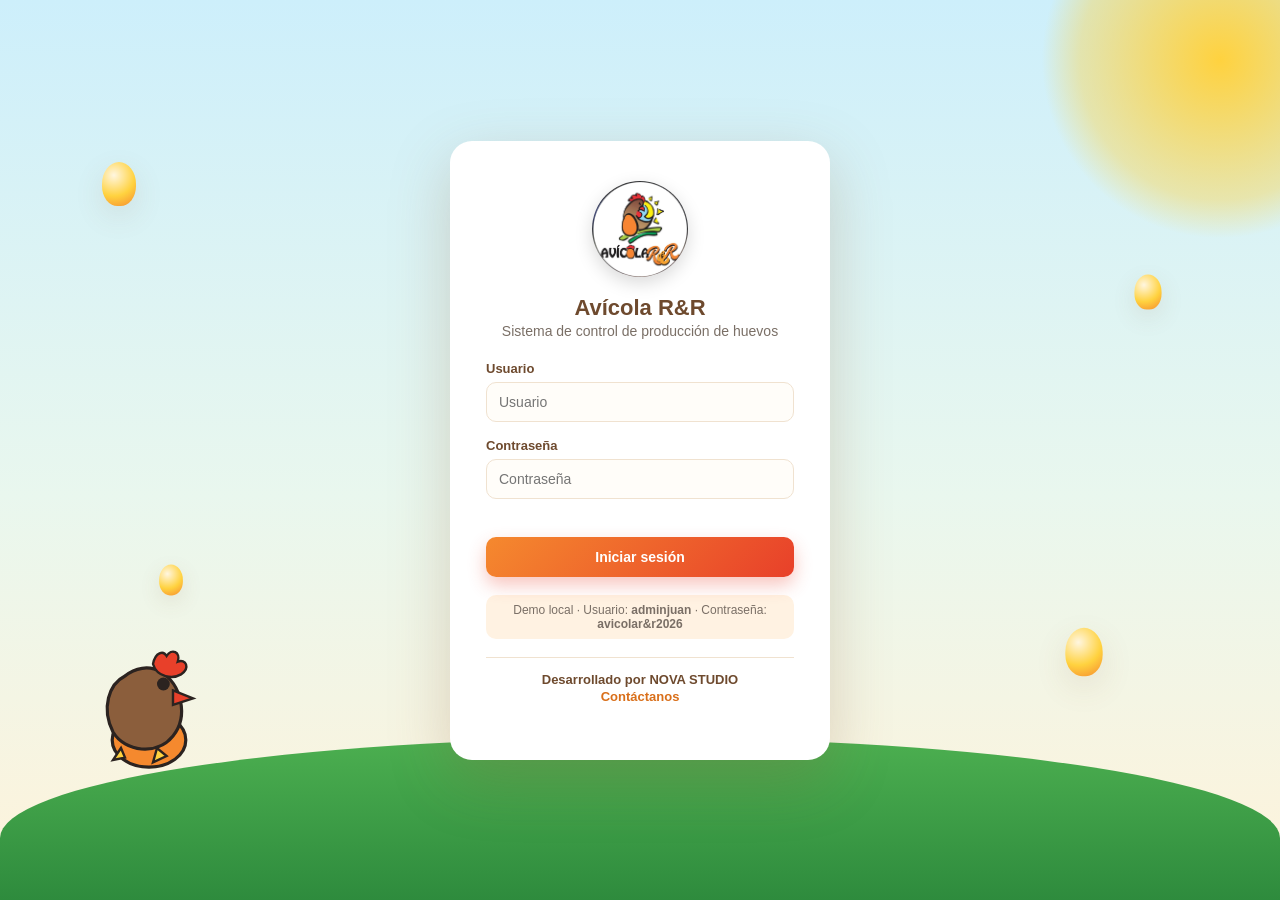
<file: index.html>
<!DOCTYPE html>
<html lang="es">
<head>
<meta charset="UTF-8" />
<meta name="viewport" content="width=device-width, initial-scale=1.0" />
<meta http-equiv="Cache-Control" content="no-cache, no-store, must-revalidate" />
<meta http-equiv="Pragma" content="no-cache" />
<meta http-equiv="Expires" content="0" />
<title>Avícola R&R | Iniciar sesión</title>
<link rel="icon" href="assets/logo.jpg" />
<link rel="stylesheet" href="css/style.css?v=4" />
</head>
<body>
  <div class="hero">
    <div class="hero-decor">
      <div class="sun"></div>
      <div class="cloud cloud-1"></div>
      <div class="cloud cloud-2"></div>
      <div class="cloud cloud-3"></div>

      <div class="egg-float egg-1"></div>
      <div class="egg-float egg-2"></div>
      <div class="egg-float egg-3"></div>
      <div class="egg-float egg-4"></div>

      <div id="feathers"></div>

      <div class="hen-wrap">
        <svg viewBox="0 0 200 200" width="100%" xmlns="http://www.w3.org/2000/svg">
          <ellipse cx="90" cy="140" rx="46" ry="34" fill="#f5892e" stroke="#2b2320" stroke-width="4"/>
          <path d="M60 60 C40 70 30 100 45 130 C60 155 100 160 120 135 C140 110 130 70 105 55 C90 46 72 50 60 60 Z" fill="#8b5e3c" stroke="#2b2320" stroke-width="4"/>
          <circle cx="108" cy="70" r="8" fill="#2b2320"/>
          <path d="M120 78 L145 88 L120 96 Z" fill="#e8402a" stroke="#2b2320" stroke-width="3"/>
          <path d="M95 45 C98 30 108 28 112 35 C118 25 130 30 126 42 C136 38 142 50 130 58 C120 64 100 62 95 45 Z" fill="#e8402a" stroke="#2b2320" stroke-width="3"/>
          <path d="M55 150 L45 165 L60 162 Z" fill="#ffd23f" stroke="#2b2320" stroke-width="3"/>
          <path d="M100 150 L95 168 L112 160 Z" fill="#ffd23f" stroke="#2b2320" stroke-width="3"/>
        </svg>
      </div>

      <div class="grass"></div>
    </div>

    <div class="login-card">
      <div class="card-scene">
        <div class="mini-sun"></div>
        <div class="mini-egg mini-egg-1"></div>
        <div class="mini-egg mini-egg-2"></div>
        <div class="mini-egg mini-egg-3"></div>
        <div class="mini-hen">
          <svg viewBox="0 0 200 200" width="100%" xmlns="http://www.w3.org/2000/svg">
            <ellipse cx="90" cy="140" rx="46" ry="34" fill="#f5892e" stroke="#2b2320" stroke-width="4"/>
            <path d="M60 60 C40 70 30 100 45 130 C60 155 100 160 120 135 C140 110 130 70 105 55 C90 46 72 50 60 60 Z" fill="#8b5e3c" stroke="#2b2320" stroke-width="4"/>
            <circle cx="108" cy="70" r="8" fill="#2b2320"/>
            <path d="M120 78 L145 88 L120 96 Z" fill="#e8402a" stroke="#2b2320" stroke-width="3"/>
            <path d="M95 45 C98 30 108 28 112 35 C118 25 130 30 126 42 C136 38 142 50 130 58 C120 64 100 62 95 45 Z" fill="#e8402a" stroke="#2b2320" stroke-width="3"/>
            <path d="M55 150 L45 165 L60 162 Z" fill="#ffd23f" stroke="#2b2320" stroke-width="3"/>
            <path d="M100 150 L95 168 L112 160 Z" fill="#ffd23f" stroke="#2b2320" stroke-width="3"/>
          </svg>
        </div>
        <div class="mini-grass"></div>
      </div>

      <img src="assets/logo.jpg" alt="Avícola R&R" class="login-logo" />
      <h1>Avícola R&R</h1>
      <p class="subtitle">Sistema de control de producción de huevos</p>

      <form id="loginForm">
        <div class="field">
          <label for="user">Usuario</label>
          <input type="text" id="user" autocomplete="username" placeholder="Usuario" required />
        </div>
        <div class="field">
          <label for="pass">Contraseña</label>
          <input type="password" id="pass" autocomplete="current-password" placeholder="Contraseña" required />
        </div>
        <div class="login-error" id="loginError"></div>
        <button type="submit" class="btn btn-primary">Iniciar sesión</button>
      </form>

      <div class="demo-hint">
        Demo local · Usuario: <strong>adminjuan</strong> · Contraseña: <strong>avicolar&amp;r2026</strong>
      </div>

      <footer class="app-footer login-footer">
        <div class="footer-credit">Desarrollado por <strong>NOVA STUDIO</strong></div>
        <a class="footer-link" href="https://wa.me/573193034610" target="_blank" rel="noopener">Contáctanos</a>
      </footer>
    </div>
  </div>

  <script src="js/data.js?v=4"></script>
  <script>
    // feathers de fondo
    const featherContainer = document.getElementById('feathers');
    const featherEmojis = ['🪶'];
    for (let i = 0; i < 10; i++) {
      const f = document.createElement('div');
      f.className = 'feather';
      f.textContent = featherEmojis[0];
      f.style.left = Math.random() * 100 + 'vw';
      f.style.animationDuration = (8 + Math.random() * 10) + 's';
      f.style.animationDelay = (Math.random() * 10) + 's';
      f.style.fontSize = (16 + Math.random() * 14) + 'px';
      featherContainer.appendChild(f);
    }

    const form = document.getElementById('loginForm');
    const errorBox = document.getElementById('loginError');

    // si ya hay sesión activa, ir directo al dashboard
    if (sessionStorage.getItem('avicola_session')) {
      window.location.href = 'dashboard.html';
    }

    form.addEventListener('submit', (e) => {
      e.preventDefault();
      const user = document.getElementById('user').value.trim();
      const pass = document.getElementById('pass').value;

      if (user === 'adminjuan' && pass === 'avicolar&r2026') {
        sessionStorage.setItem('avicola_session', JSON.stringify({ nombre: 'Juan', usuario: user }));
        window.location.href = 'dashboard.html';
      } else {
        errorBox.textContent = 'Usuario o contraseña incorrectos.';
      }
    });
  </script>
</body>
</html>
</file>
<file: css/style.css>
:root {
  --color-primary: #f5892e;
  --color-primary-dark: #d96f1a;
  --color-red: #e8402a;
  --color-brown: #8b5e3c;
  --color-brown-dark: #6e4a2e;
  --color-yellow: #ffd23f;
  --color-blue: #8fd3e8;
  --color-green: #4caf50;
  --color-green-dark: #2e8b3d;
  --color-bg: #fff8ee;
  --color-card: #ffffff;
  --color-text: #2b2320;
  --color-text-muted: #7a6f66;
  --color-border: #f0e2d0;
  --shadow-soft: 0 10px 30px rgba(139, 94, 60, 0.12);
  --radius: 16px;
}

* {
  box-sizing: border-box;
}

body {
  margin: 0;
  font-family: "Segoe UI", Roboto, Arial, sans-serif;
  background: var(--color-bg);
  color: var(--color-text);
}

img {
  max-width: 100%;
}

button {
  font-family: inherit;
  cursor: pointer;
}

/* ---------- LOGIN / HERO ---------- */

.hero {
  position: relative;
  min-height: 100vh;
  overflow: hidden;
  display: flex;
  align-items: center;
  justify-content: center;
  background: linear-gradient(180deg, #cdeffb 0%, #e9f7ee 55%, #fff3da 100%);
}

.sun {
  position: absolute;
  top: -120px;
  right: -120px;
  width: 360px;
  height: 360px;
  border-radius: 50%;
  background: radial-gradient(circle, var(--color-yellow) 0%, rgba(255, 210, 63, 0.4) 55%, transparent 70%);
  animation: pulse 6s ease-in-out infinite;
}

@keyframes pulse {
  0%, 100% { transform: scale(1); opacity: 0.9; }
  50% { transform: scale(1.08); opacity: 1; }
}

.cloud {
  position: absolute;
  background: #ffffff;
  border-radius: 50px;
  opacity: 0.85;
  filter: blur(0.5px);
}
.cloud::before, .cloud::after {
  content: "";
  position: absolute;
  background: #ffffff;
  border-radius: 50%;
}
.cloud-1 { width: 120px; height: 40px; top: 12%; left: -150px; animation: drift 26s linear infinite; }
.cloud-1::before { width: 60px; height: 60px; top: -28px; left: 15px; }
.cloud-1::after { width: 50px; height: 50px; top: -20px; left: 60px; }
.cloud-2 { width: 90px; height: 32px; top: 26%; left: -150px; animation: drift 34s linear infinite; animation-delay: -10s; }
.cloud-2::before { width: 46px; height: 46px; top: -20px; left: 10px; }
.cloud-2::after { width: 40px; height: 40px; top: -16px; left: 46px; }
.cloud-3 { width: 100px; height: 34px; top: 8%; left: -150px; animation: drift 30s linear infinite; animation-delay: -20s; }
.cloud-3::before { width: 50px; height: 50px; top: -22px; left: 12px; }
.cloud-3::after { width: 44px; height: 44px; top: -18px; left: 50px; }

@keyframes drift {
  from { transform: translateX(0); }
  to { transform: translateX(140vw); }
}

.grass {
  position: absolute;
  left: 0;
  right: 0;
  bottom: 0;
  height: 18vh;
  background: linear-gradient(180deg, var(--color-green) 0%, var(--color-green-dark) 100%);
  border-radius: 50% 50% 0 0 / 100px 100px 0 0;
}

.feather {
  position: absolute;
  top: -40px;
  font-size: 22px;
  animation: fall linear infinite;
  opacity: 0.85;
}

@keyframes fall {
  0% { transform: translateY(0) rotate(0deg); opacity: 0.9; }
  100% { transform: translateY(110vh) rotate(360deg); opacity: 0.2; }
}

.egg-float {
  position: absolute;
  width: 34px;
  height: 44px;
  border-radius: 50% 50% 45% 45%;
  background: radial-gradient(circle at 35% 30%, #fff6e0, var(--color-yellow) 55%, var(--color-primary) 100%);
  box-shadow: var(--shadow-soft);
  animation: bob 5s ease-in-out infinite;
}
.egg-1 { top: 18%; left: 8%; animation-delay: 0s; }
.egg-2 { top: 62%; left: 12%; animation-delay: 1.2s; transform: scale(0.7); }
.egg-3 { top: 30%; right: 9%; animation-delay: 0.6s; transform: scale(0.8); }
.egg-4 { top: 70%; right: 14%; animation-delay: 1.8s; transform: scale(1.1); }

@keyframes bob {
  0%, 100% { transform: translateY(0) scale(1); }
  50% { transform: translateY(-18px) scale(1.03); }
}

.hen-wrap {
  position: absolute;
  bottom: 12vh;
  left: 6%;
  width: 160px;
  animation: bobHen 3.4s ease-in-out infinite;
}
@keyframes bobHen {
  0%, 100% { transform: translateY(0) rotate(-2deg); }
  50% { transform: translateY(-10px) rotate(2deg); }
}

.login-card {
  position: relative;
  z-index: 5;
  background: var(--color-card);
  padding: 40px 36px 32px;
  border-radius: 22px;
  box-shadow: 0 20px 60px rgba(139, 94, 60, 0.25);
  width: 100%;
  max-width: 380px;
  text-align: center;
  overflow: hidden;
}

/* Mini escena animada embebida en la tarjeta (solo se activa en móvil) */
.card-scene {
  display: none;
}

.login-logo {
  width: 96px;
  height: 96px;
  border-radius: 50%;
  object-fit: cover;
  box-shadow: 0 6px 18px rgba(0,0,0,0.15);
  margin-bottom: 10px;
  animation: logoPop 0.6s ease;
}
@keyframes logoPop {
  0% { transform: scale(0.6); opacity: 0; }
  100% { transform: scale(1); opacity: 1; }
}

.login-card h1 {
  font-size: 22px;
  margin: 4px 0 2px;
  color: var(--color-brown-dark);
}
.login-card p.subtitle {
  margin: 0 0 22px;
  color: var(--color-text-muted);
  font-size: 14px;
}

.field {
  text-align: left;
  margin-bottom: 16px;
}
.field label {
  display: block;
  font-size: 13px;
  font-weight: 600;
  margin-bottom: 6px;
  color: var(--color-brown-dark);
}
.field input, .field select {
  width: 100%;
  padding: 11px 12px;
  border-radius: 10px;
  border: 1.5px solid var(--color-border);
  font-size: 14px;
  background: #fffdf9;
  transition: border-color 0.2s;
}
.field input:focus, .field select:focus {
  outline: none;
  border-color: var(--color-primary);
}

.btn {
  display: inline-flex;
  align-items: center;
  justify-content: center;
  gap: 8px;
  border: none;
  border-radius: 10px;
  padding: 12px 18px;
  font-weight: 600;
  font-size: 14px;
  transition: transform 0.15s, box-shadow 0.15s, background 0.2s;
}
.btn:active { transform: translateY(1px); }

.btn-primary {
  background: linear-gradient(135deg, var(--color-primary), var(--color-red));
  color: white;
  width: 100%;
  box-shadow: 0 8px 18px rgba(232, 64, 42, 0.3);
}
.btn-primary:hover { box-shadow: 0 10px 22px rgba(232, 64, 42, 0.4); }

.btn-secondary {
  background: #fff2e2;
  color: var(--color-primary-dark);
  border: 1.5px solid #ffdcb0;
}
.btn-secondary:hover { background: #ffe6c7; }

.btn-danger {
  background: #fdecea;
  color: var(--color-red);
  border: 1.5px solid #f6c8c1;
}

.btn-whatsapp {
  background: linear-gradient(135deg, #25d366, #128c7e);
  color: #fff;
  box-shadow: 0 8px 18px rgba(37, 211, 102, 0.32);
}
.btn-whatsapp:hover { box-shadow: 0 10px 22px rgba(37, 211, 102, 0.42); }

/* ---------- Footer NOVA STUDIO ---------- */
.app-footer {
  text-align: center;
  padding: 18px 10px 24px;
  font-size: 13px;
  color: var(--color-text-muted);
}
.footer-credit {
  font-weight: 700;
  color: var(--color-brown-dark);
  margin-bottom: 2px;
}
.footer-link {
  color: var(--color-primary-dark);
  font-weight: 700;
  text-decoration: none;
}
.footer-link:hover { text-decoration: underline; }

.login-footer {
  margin-top: 18px;
  padding-top: 14px;
  border-top: 1px solid var(--color-border);
}

/* ---------- Toast genérico (Ajustes, Registros) ---------- */
.app-toast {
  margin-top: 16px;
  background: #eaf7ec;
  color: var(--color-green-dark);
  border-radius: 10px;
  padding: 10px 14px;
  font-weight: 600;
  font-size: 14px;
  opacity: 0;
  transform: translateY(6px);
  transition: opacity 0.25s, transform 0.25s;
  pointer-events: none;
}
.app-toast.show {
  opacity: 1;
  transform: translateY(0);
}

.login-error {
  color: var(--color-red);
  font-size: 13px;
  min-height: 18px;
  margin-top: -6px;
  margin-bottom: 10px;
}

.demo-hint {
  margin-top: 18px;
  font-size: 12px;
  color: var(--color-text-muted);
  background: #fff2e2;
  border-radius: 10px;
  padding: 8px 10px;
}

/* ---------- DASHBOARD ---------- */

.app-shell {
  min-height: 100vh;
  display: flex;
}

.sidebar {
  width: 220px;
  background: linear-gradient(180deg, var(--color-brown-dark), var(--color-brown));
  color: #fff8ee;
  display: flex;
  flex-direction: column;
  padding: 22px 16px;
  flex-shrink: 0;
  position: relative;
}

.sidebar-top {
  display: flex;
  align-items: center;
  justify-content: space-between;
}

.sidebar .brand {
  display: flex;
  align-items: center;
  gap: 10px;
  margin-bottom: 30px;
}
.sidebar .brand img {
  width: 46px;
  height: 46px;
  border-radius: 50%;
  object-fit: cover;
}
.sidebar .brand span {
  font-weight: 700;
  font-size: 15px;
  line-height: 1.2;
}

.hamburger {
  display: none;
  background: rgba(255,255,255,0.12);
  border: none;
  color: #fff8ee;
  font-size: 20px;
  line-height: 1;
  padding: 8px 12px;
  border-radius: 8px;
}

.nav-links {
  display: flex;
  flex-direction: column;
  flex: 1;
}

.nav-item {
  display: flex;
  align-items: center;
  gap: 10px;
  padding: 11px 14px;
  border-radius: 10px;
  color: #ffe9cf;
  text-decoration: none;
  font-size: 14px;
  font-weight: 600;
  margin-bottom: 6px;
  background: transparent;
  border: none;
  width: 100%;
  text-align: left;
}
.nav-item:hover { background: rgba(255,255,255,0.08); }
.nav-item.active { background: var(--color-primary); color: #fff; }

.sidebar-footer {
  margin-top: auto;
}

.main {
  flex: 1;
  min-width: 0;
  display: flex;
  flex-direction: column;
}

.topbar {
  background: var(--color-card);
  border-bottom: 1px solid var(--color-border);
  padding: 16px 28px;
  display: flex;
  align-items: center;
  justify-content: space-between;
}
.topbar h2 {
  margin: 0;
  font-size: 19px;
  color: var(--color-brown-dark);
}
.welcome {
  font-size: 14px;
  color: var(--color-text-muted);
}
.welcome strong { color: var(--color-primary-dark); }

.content {
  padding: 26px 28px 40px;
  flex: 1;
}

.toolbar {
  display: flex;
  justify-content: space-between;
  align-items: center;
  flex-wrap: wrap;
  gap: 12px;
  margin-bottom: 18px;
}

.card {
  background: var(--color-card);
  border-radius: var(--radius);
  box-shadow: var(--shadow-soft);
  padding: 20px;
}

.stat-grid {
  display: grid;
  grid-template-columns: repeat(auto-fit, minmax(170px, 1fr));
  gap: 16px;
  margin-bottom: 22px;
}
.stat-card {
  background: var(--color-card);
  border-radius: var(--radius);
  padding: 18px 20px;
  box-shadow: var(--shadow-soft);
  border-left: 5px solid var(--color-primary);
}
.stat-card.blue { border-left-color: var(--color-blue); }
.stat-card.green { border-left-color: var(--color-green); }
.stat-card.red { border-left-color: var(--color-red); }
.stat-card .label {
  font-size: 12.5px;
  color: var(--color-text-muted);
  font-weight: 600;
  text-transform: uppercase;
  letter-spacing: 0.4px;
}
.stat-card .value {
  font-size: 26px;
  font-weight: 700;
  color: var(--color-brown-dark);
  margin-top: 4px;
}

table {
  width: 100%;
  border-collapse: collapse;
  font-size: 13.5px;
}
thead th {
  text-align: left;
  padding: 10px 12px;
  background: #fff3e2;
  color: var(--color-brown-dark);
  font-weight: 700;
  position: sticky;
  top: 0;
}
tbody td {
  padding: 10px 12px;
  border-bottom: 1px solid var(--color-border);
}
tbody tr:hover { background: #fffaf2; }

.badge {
  display: inline-block;
  padding: 3px 10px;
  border-radius: 999px;
  font-size: 12px;
  font-weight: 700;
  background: #fff2e2;
  color: var(--color-primary-dark);
}
.badge.baja { background: #fdecea; color: var(--color-red); }
.badge.neto { background: #eaf7ec; color: var(--color-green-dark); }

.icon-btn {
  border: none;
  background: transparent;
  cursor: pointer;
  font-size: 15px;
  padding: 4px 6px;
  border-radius: 6px;
}
.icon-btn:hover { background: #f2e9dd; }

.table-wrap {
  overflow-x: auto;
  max-height: 460px;
  overflow-y: auto;
}

/* modal */
.modal-overlay {
  position: fixed;
  inset: 0;
  background: rgba(43, 35, 32, 0.45);
  display: flex;
  align-items: center;
  justify-content: center;
  z-index: 50;
  padding: 20px;
}
.modal-overlay.hidden { display: none; }

.modal {
  background: var(--color-card);
  border-radius: 18px;
  padding: 26px 28px;
  width: 100%;
  max-width: 520px;
  max-height: 90vh;
  overflow-y: auto;
  box-shadow: 0 20px 60px rgba(0,0,0,0.25);
  animation: modalIn 0.2s ease;
}
@keyframes modalIn {
  from { transform: translateY(14px); opacity: 0; }
  to { transform: translateY(0); opacity: 1; }
}

.modal h3 {
  margin-top: 0;
  color: var(--color-brown-dark);
}

.form-grid {
  display: grid;
  grid-template-columns: 1fr 1fr;
  gap: 14px;
}
.form-grid .full { grid-column: 1 / -1; }

.section-title {
  font-size: 12.5px;
  font-weight: 700;
  text-transform: uppercase;
  color: var(--color-text-muted);
  letter-spacing: 0.5px;
  margin: 18px 0 8px;
}

.modal-actions {
  display: flex;
  justify-content: flex-end;
  gap: 10px;
  margin-top: 22px;
}

/* ---------- Dropdown personalizado (reemplaza el <select> nativo) ---------- */
.custom-select-wrap {
  position: relative;
}
.custom-select-trigger {
  width: 100%;
  display: flex;
  align-items: center;
  justify-content: space-between;
  gap: 8px;
  padding: 11px 12px;
  border-radius: 10px;
  border: 1.5px solid var(--color-border);
  background: #fffdf9;
  font-size: 14px;
  color: var(--color-text);
  text-align: left;
}
.custom-select-trigger:hover,
.custom-select-trigger.open {
  border-color: var(--color-primary);
}
.custom-select-trigger .chevron {
  color: var(--color-text-muted);
  transition: transform 0.15s;
}
.custom-select-trigger.open .chevron {
  transform: rotate(180deg);
}
.custom-select-panel {
  display: none;
  position: absolute;
  top: calc(100% + 6px);
  left: 0;
  right: 0;
  background: #fffdf9;
  border: 1.5px solid var(--color-border);
  border-radius: 12px;
  box-shadow: 0 14px 30px rgba(139, 94, 60, 0.22);
  z-index: 70;
  max-height: 260px;
  overflow-y: auto;
  padding: 6px;
}
.custom-select-panel.open {
  display: block;
}
.custom-select-option {
  padding: 10px 12px;
  border-radius: 8px;
  cursor: pointer;
  font-size: 14px;
  color: var(--color-text);
}
.custom-select-option:hover {
  background: #fff2e2;
}
.custom-select-option.active {
  background: var(--color-primary);
  color: #fff;
  font-weight: 700;
}

.filters-row {
  display: flex;
  gap: 12px;
  flex-wrap: wrap;
  align-items: end;
  margin-bottom: 18px;
}
.filters-row .field { margin-bottom: 0; min-width: 160px; }

.chart-bars {
  display: flex;
  align-items: flex-end;
  gap: 14px;
  height: 200px;
  padding: 10px 6px 0;
}
.chart-col {
  flex: 1;
  display: flex;
  flex-direction: column;
  align-items: center;
  justify-content: flex-end;
  gap: 6px;
  height: 100%;
}
.chart-bar {
  width: 100%;
  max-width: 46px;
  border-radius: 8px 8px 0 0;
  background: linear-gradient(180deg, var(--color-yellow), var(--color-primary));
  transition: height 0.4s ease;
}
.chart-col .val { font-size: 12px; font-weight: 700; color: var(--color-brown-dark); }
.chart-col .lbl { font-size: 11.5px; color: var(--color-text-muted); }

.empty-state {
  text-align: center;
  padding: 30px 10px;
  color: var(--color-text-muted);
  font-size: 14px;
}

@media (max-width: 600px) {
  /* En móvil ocultamos la animación de fondo (se desbordaba fuera de la tarjeta)
     y mostramos una versión compacta dentro del login. */
  .hero-decor { display: none; }
  .hero {
    padding: 24px 16px;
    align-items: center;
  }

  .card-scene {
    display: block;
    position: relative;
    height: 130px;
    overflow: hidden;
    margin: -40px -36px 18px;
    background: linear-gradient(180deg, #cdeffb 0%, #e9f7ee 65%, #fff3da 100%);
  }

  .mini-sun {
    position: absolute;
    top: -50px;
    right: -40px;
    width: 130px;
    height: 130px;
    border-radius: 50%;
    background: radial-gradient(circle, var(--color-yellow) 0%, rgba(255, 210, 63, 0.4) 55%, transparent 70%);
    animation: pulse 6s ease-in-out infinite;
  }

  .mini-egg {
    position: absolute;
    width: 18px;
    height: 24px;
    border-radius: 50% 50% 45% 45%;
    background: radial-gradient(circle at 35% 30%, #fff6e0, var(--color-yellow) 55%, var(--color-primary) 100%);
    box-shadow: 0 4px 10px rgba(139, 94, 60, 0.2);
    animation: bob 5s ease-in-out infinite;
  }
  .mini-egg-1 { top: 18px; left: 20px; animation-delay: 0s; }
  .mini-egg-2 { top: 40px; left: 60%; transform: scale(0.8); animation-delay: 1s; }
  .mini-egg-3 { top: 15px; right: 40px; transform: scale(0.7); animation-delay: 2s; }

  .mini-hen {
    position: absolute;
    width: 90px;
    left: 12px;
    bottom: 14px;
    animation: bobHen 3.4s ease-in-out infinite;
  }

  .mini-grass {
    position: absolute;
    left: 0;
    right: 0;
    bottom: 0;
    height: 22px;
    background: linear-gradient(180deg, var(--color-green) 0%, var(--color-green-dark) 100%);
    border-radius: 50% 50% 0 0 / 14px 14px 0 0;
  }

  .login-card { padding: 0 24px 28px; }
  .login-logo { margin-top: 16px; }
}

@media (max-width: 820px) {
  .app-shell { flex-direction: column; }
  .sidebar {
    width: 100%;
    padding: 10px 16px;
  }
  .sidebar .brand { margin-bottom: 0; }
  .hamburger { display: block; }

  .nav-links {
    display: none;
    position: absolute;
    top: 100%;
    left: 0;
    right: 0;
    background: linear-gradient(180deg, var(--color-brown-dark), var(--color-brown));
    padding: 10px 16px 16px;
    z-index: 60;
    box-shadow: 0 14px 24px rgba(0,0,0,0.25);
    border-radius: 0 0 14px 14px;
  }
  .nav-links.open { display: flex; }
  .sidebar-footer { margin-top: 6px; }

  .form-grid { grid-template-columns: 1fr; }
  .content { padding: 18px 16px 32px; }
  .topbar { padding: 14px 16px; flex-wrap: wrap; gap: 4px; }

  .filters-row { flex-direction: column; align-items: stretch; }
  .filters-row .field { min-width: 0; }
  #btnExportar { margin-left: 0 !important; width: 100%; }
}

/* ---------- Vista Registros simplificada ---------- */
.registro-entry {
  max-width: 520px;
  margin: 10px auto 0;
  text-align: center;
  position: relative;
}
.registro-entry-logo {
  width: 72px;
  height: 72px;
  border-radius: 50%;
  object-fit: cover;
  box-shadow: var(--shadow-soft);
  margin-bottom: 12px;
}
.registro-entry h3 {
  color: var(--color-brown-dark);
  margin: 0 0 8px;
}
.registro-entry p {
  color: var(--color-text-muted);
  font-size: 14px;
  margin: 0 0 20px;
}
.registro-toast {
  margin-top: 16px;
  background: #eaf7ec;
  color: var(--color-green-dark);
  border-radius: 10px;
  padding: 10px 14px;
  font-weight: 600;
  font-size: 14px;
  opacity: 0;
  transform: translateY(6px);
  transition: opacity 0.25s, transform 0.25s;
  pointer-events: none;
}
.registro-toast.show {
  opacity: 1;
  transform: translateY(0);
}

/* ---------- Reportes: fila de detalle expandible ---------- */
.detail-row td {
  background: #fffaf2;
  padding: 0 !important;
}
.detail-inner {
  padding: 12px 16px;
}
.detail-table {
  width: 100%;
  border-collapse: collapse;
  font-size: 13px;
}
.detail-table thead th {
  background: #fff0dc;
  font-size: 11.5px;
  text-transform: uppercase;
  letter-spacing: 0.3px;
  padding: 8px 10px;
}
.detail-table tbody td {
  padding: 8px 10px;
  border-bottom: 1px solid var(--color-border);
}
</file>
